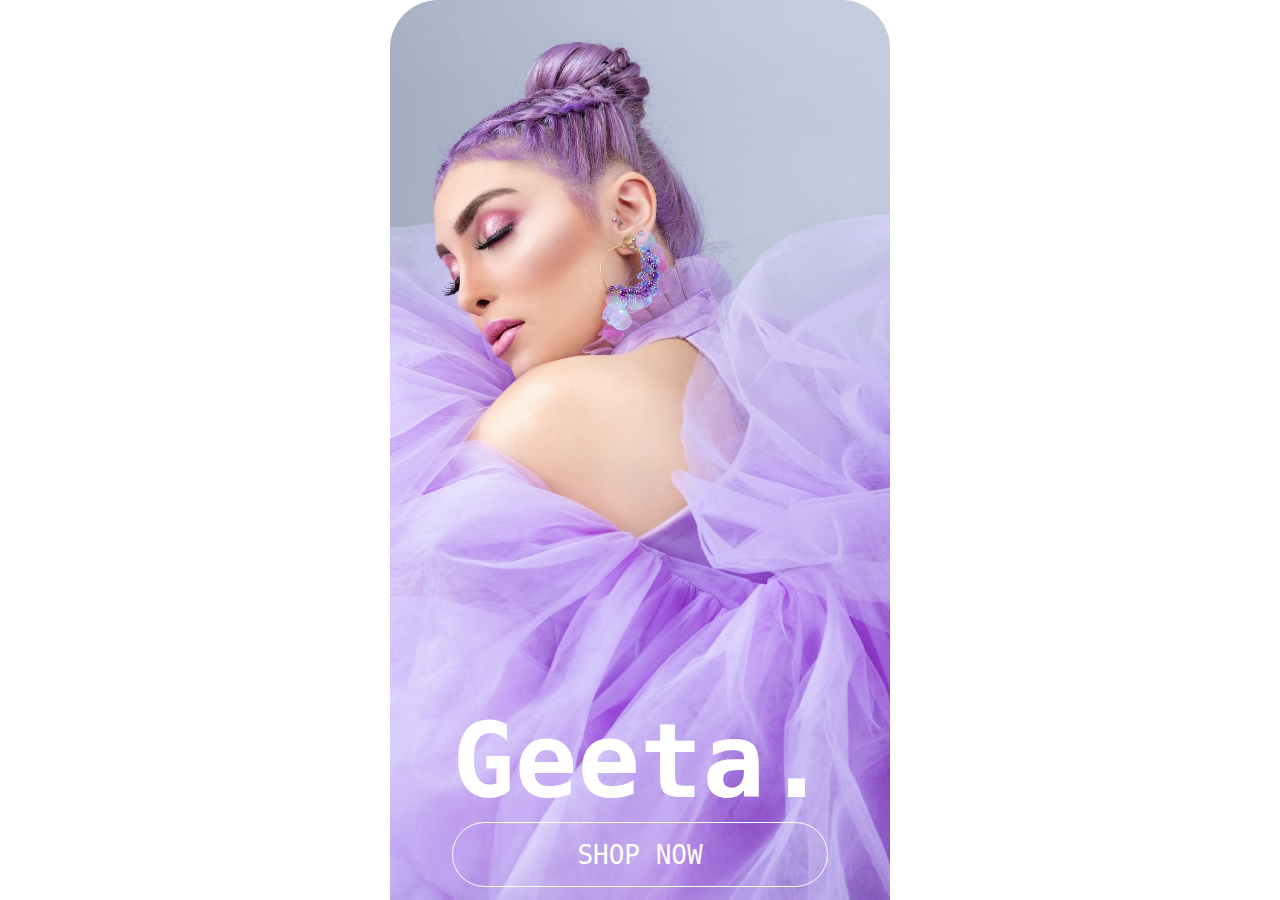
<file: index.html>
<!DOCTYPE html>
<html lang="es">
<head>
    <meta charset="UTF-8">
    <meta name="viewport" content="width=device-width, initial-scale=1.0">
    <title>geeta</title>

    <link rel="stylesheet" href="components/dashboard/dashboard1.css">
    <link rel="stylesheet" href="config.css">

</head>
<body>
    
    <script src="main.js" type="module"></script>
</body>
</html>
</file>
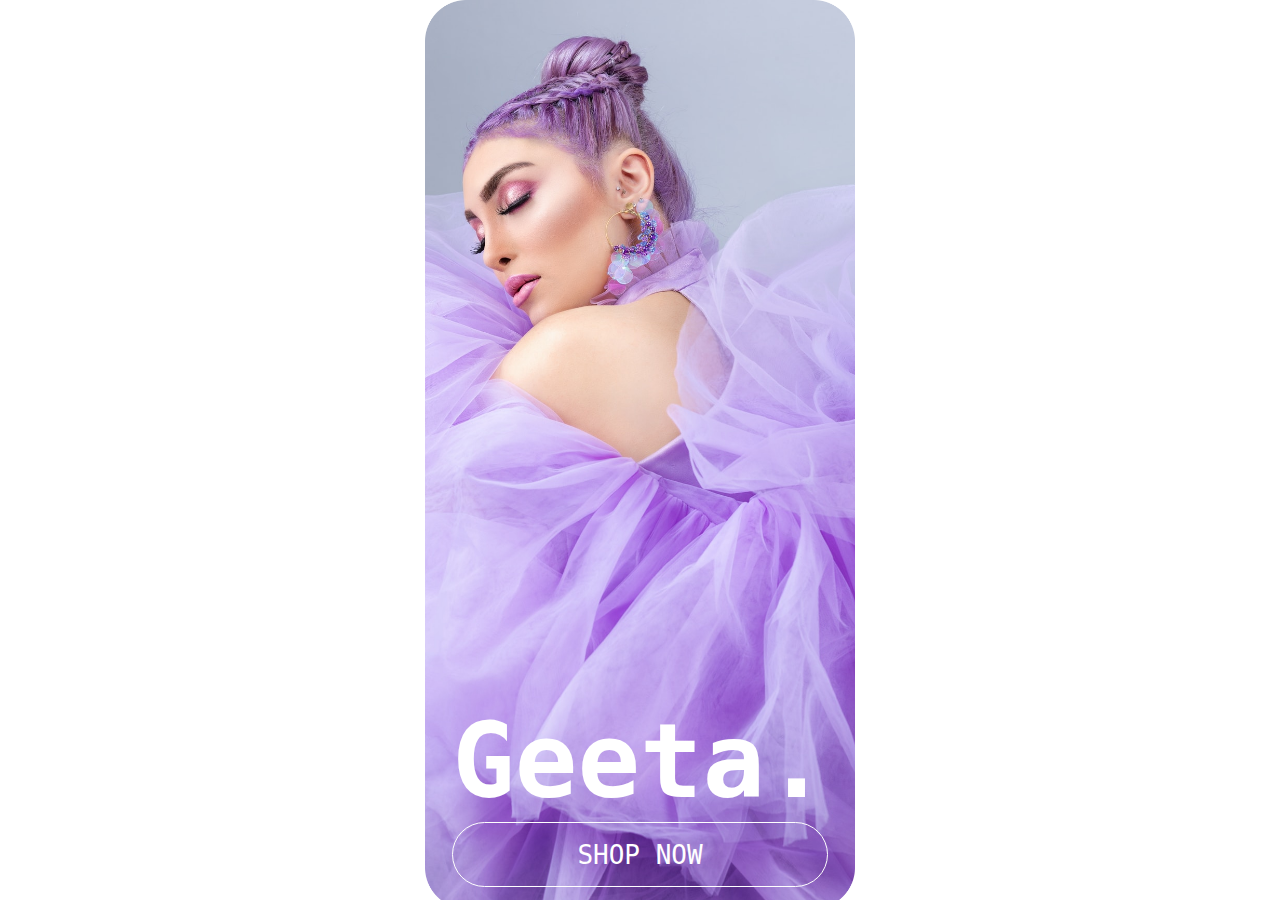
<file: geeta/index.html>
<!DOCTYPE html>
<html lang="es">
<head>
    <meta charset="UTF-8">
    <meta name="viewport" content="width=device-width, initial-scale=1.0">
    <title>geeta</title>

    <link rel="stylesheet" href="components/dashboard2/dashboard2.css">
    <link rel="stylesheet" href="components/dashboard/dashboard1.css">
    <link rel="stylesheet" href="config.css">

</head>
<body>
    
    <script src="main.js" type="module"></script>
</body>
</html>
</file>
<file: components/dashboard/dashboard1.css>
.div-banner{
    height: 100vh;
    width: 100%;
    background-image: url('../../assets/imagenes/loading.png');
    background-size: cover;
    background-position: top;
    padding: 1rem;

    display: grid;
    grid-template-rows: 1fr auto auto;
    justify-content: center;
}


.div-banner span{
    grid-row: 2/3;
    color: white;
    font-size: 8rem;
    font-weight: 900;
    font-family: monospace;
}

.div-banner .div-boton  {
    text-decoration: none;
    grid-row: 3/4;
    color: white;
    height: 5rem;
    border-radius: 35px;
    display: flex;
    align-items: center;
    justify-content: center;
    border: 1px solid white;
    padding: 2rem 4rem;
    font-size: 2rem;
}
</file>
<file: config.css>
*{
    padding: 0;
    margin: 0;
    box-sizing: border-box;
}

html{
    max-width: 500px;
    margin: auto;
    font-family: monospace;
}
</file>
<file: geeta/components/dashboard2/dashboard2.css>
.h2{
    font-size:4rem;
    margin-top: 20%;


}

.p1{
    font-size: 1.8rem;
    margin-top: 30%;
    padding: 0 3rem;
    display: flex;
    text-align: center;
    
}

.p2{
    font-size: 1.2rem;
    text-align: center;
    margin-top: 10%;

}

.log-in{
    border: 2px solid black;
    width: 222px;
    height: 60px;
    border-radius: 50px;
    display: flex;
    align-items: center;
    justify-content: center;
    margin-top: 20%;

}

.register-Btn{
    color: white;
    width: 230px;
    height: 60px;
    border-radius: 50px;
    display: flex;
    align-items: center;
    justify-content: center;
    background-color: #6342E8;
    margin-top: 5%;

}

.or-Span{
    margin-top: 5%;
    font-size: 1.5rem;

}

.ocultar{
    display: none;
}
</file>
<file: geeta/components/dashboard/dashboard1.css>
.div-banner{
    height: 100vh;
    width: 100%;
    background-image: url('../../assets/imagenes/loading.png');
    background-size: cover;
    background-position: top;
    padding: 1rem;

    display: grid;
    grid-template-rows: 1fr auto auto;
    justify-content: center;
}


.div-banner span{
    grid-row: 2/3;
    color: white;
    font-size: 8rem;
    font-weight: 900;
    font-family: monospace;
}

.div-banner .div-boton  {
    text-decoration: none;
    grid-row: 3/4;
    color: white;
    height: 5rem;
    border-radius: 35px;
    display: flex;
    align-items: center;
    justify-content: center;
    border: 1px solid white;
    padding: 2rem 4rem;
    font-size: 2rem;
}
</file>
<file: geeta/config.css>
*{
    padding: 0;
    margin: 0;
    box-sizing: border-box;
}

html {
    max-width: 100%; 
    margin: 0 auto;
    font-family: monospace;
}

body {
    width: 100%;
    max-width: 430px;
    margin: 0 auto;

}
</file>
